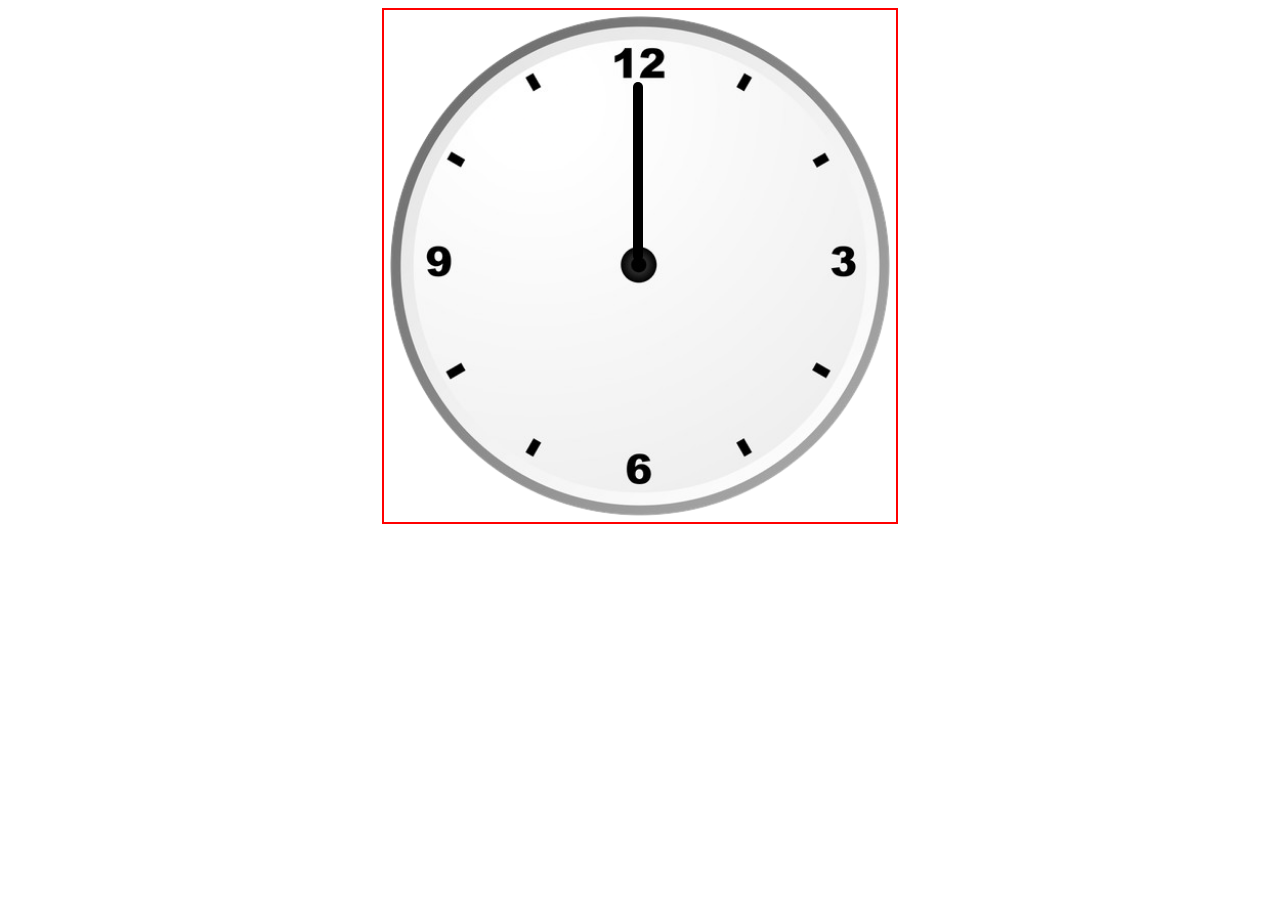
<file: clock/index.html>
<!DOCTYPE html>
<html lang="en">
<head>
    <meta charset="UTF-8">
    <meta name="viewport" content="width=device-width, initial-scale=1.0">
    <title>Clock using pure js</title>
    <link rel="stylesheet" href="style.css">
    <script src="script.js"></script>
</head>
<body>
    <div id="clockContainer">
        <div id="hour"></div>
        <div id="minute"></div>
        <div id="seconds"></div>
    </div>
</body>
</html>
</file>
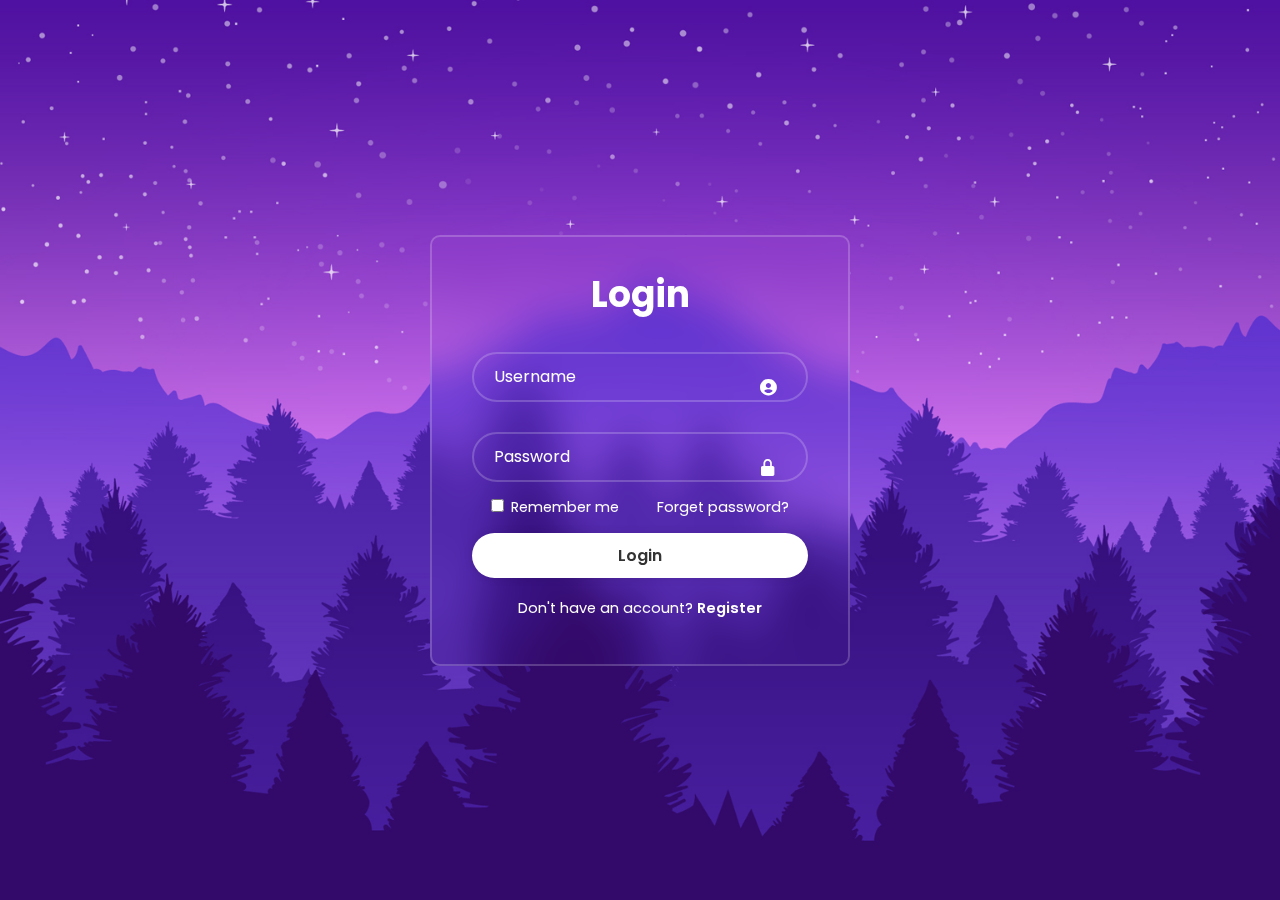
<file: login design/index.html>
<!DOCTYPE html>
<html lang="en">

<head>
    <meta charset="UTF-8">
    <meta name="viewport" content="width=device-width, initial-scale=1.0">
    <title>Login</title>
    <link rel="stylesheet" href="style.css" class="style">
    <link href='https://unpkg.com/boxicons@2.1.4/css/boxicons.min.css' rel='stylesheet'>
</head>

<body>
    <div class="wrapper">
        <form action="">
            <h1>Login</h1>
            <div class="input-box">
                <input type="text" placeholder="Username" required>
                <i class='bx bxs-user-circle bx-tada' ></i>
            </div>
            <div class="input-box">
                <input type="text" placeholder="Password" required>
                <i class='bx bxs-lock-alt bx-tada'></i>
            </div>

            <div class="remember-forget">
                <label><input type="checkbox"> Remember me
                </label>
                <a href="#">Forget password?</a>
            </div>

            <button type="submit" class="btn">Login</button>

            <div class="register-link">
                <p>Don't have an account? <a href="#">Register</a></p>
            </div>
        </form>
    </div>
</body>

</html>
</file>
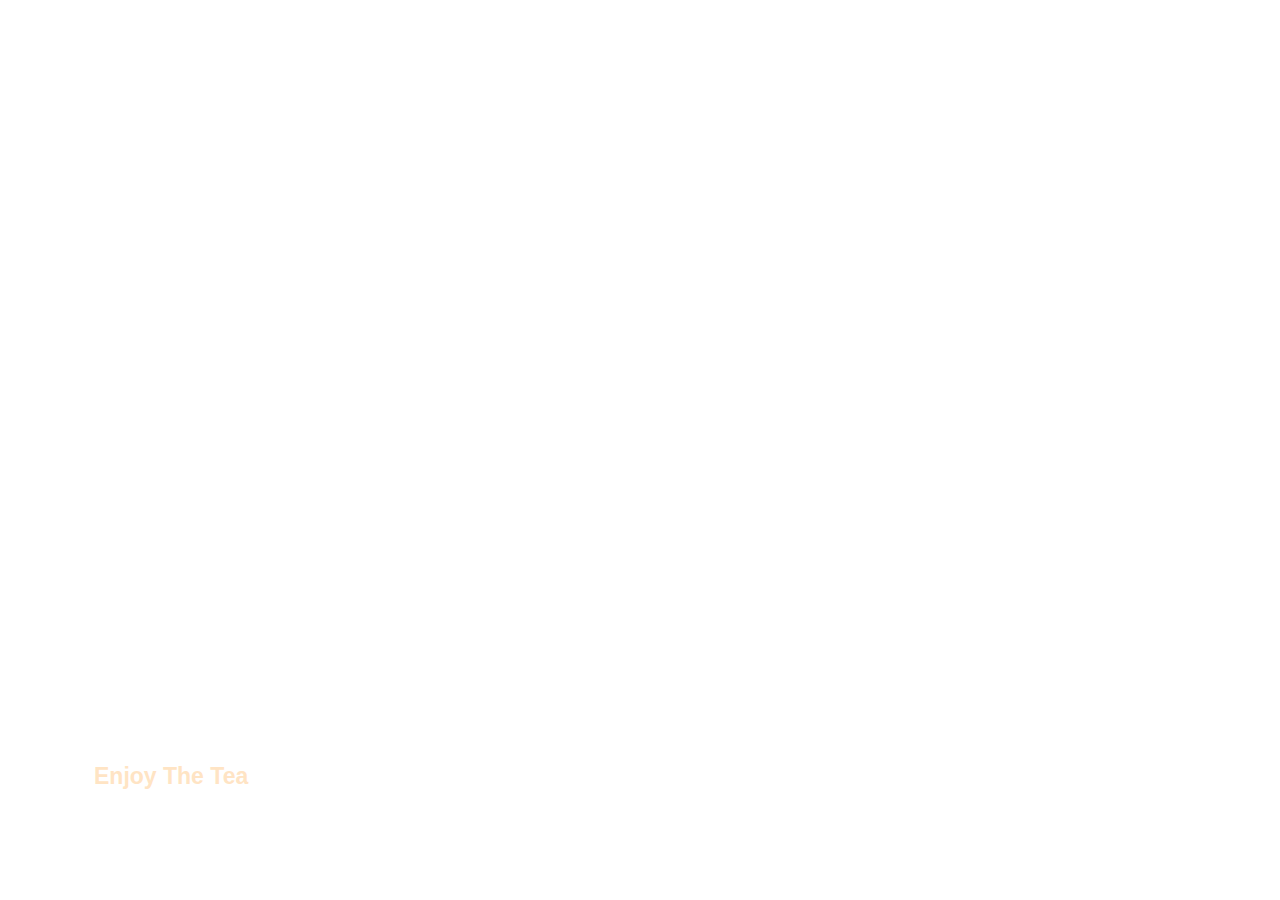
<file: 50 Days 50 Projects/Day 1/index.html>
<!DOCTYPE html>
<html lang="en">
<head>
    <meta charset="UTF-8">
    <meta name="viewport" content="width=device-width, initial-scale=1.0">
    <title>Expanding Cards</title>
    <link rel="stylesheet" href="style.css">
</head>
<body>
    <div class="container">
        <div class="panel active" style="background-image: url('https://plus.unsplash.com/premium_photo-1683121107354-804160f78eb8?q=80&w=2070&auto=format&fit=crop&ixlib=rb-4.0.3&ixid=M3wxMjA3fDB8MHxwaG90by1wYWdlfHx8fGVufDB8fHx8fA%3D%3D');">
            <h3>Enjoy The Tea</h3>
        </div>

        <div class="panel" style="background-image: url('https://images.unsplash.com/photo-1715244973301-8f364b725d92?q=80&w=2070&auto=format&fit=crop&ixlib=rb-4.0.3&ixid=M3wxMjA3fDB8MHxwaG90by1wYWdlfHx8fGVufDB8fHx8fA%3D%3D');">
            <h3>Flowers</h3>
        </div>

        <div class="panel" style="background-image: url('https://plus.unsplash.com/premium_photo-1669863280125-7789ef60adc0?q=80&w=2070&auto=format&fit=crop&ixlib=rb-4.0.3&ixid=M3wxMjA3fDB8MHxwaG90by1wYWdlfHx8fGVufDB8fHx8fA%3D%3D');">
            <h3>Desert</h3>
        </div>

        <div class="panel" style="background-image: url('https://images.unsplash.com/photo-1716927856017-ec6dd4e4021e?q=80&w=1974&auto=format&fit=crop&ixlib=rb-4.0.3&ixid=M3wxMjA3fDB8MHxwaG90by1wYWdlfHx8fGVufDB8fHx8fA%3D%3D');">
            <h3>Night Moon</h3>
        </div>

        <div class="panel" style="background-image: url('https://plus.unsplash.com/premium_photo-1717014613457-8bd75e18eb09?w=500&auto=format&fit=crop&q=60&ixlib=rb-4.0.3&ixid=M3wxMjA3fDB8MHxlZGl0b3JpYWwtZmVlZHw1M3x8fGVufDB8fHx8fA%3D%3D');">
            <h3>Buildings</h3>
        </div>
    </div>

    <script src="script.js"></script>
</body>
</html>
</file>
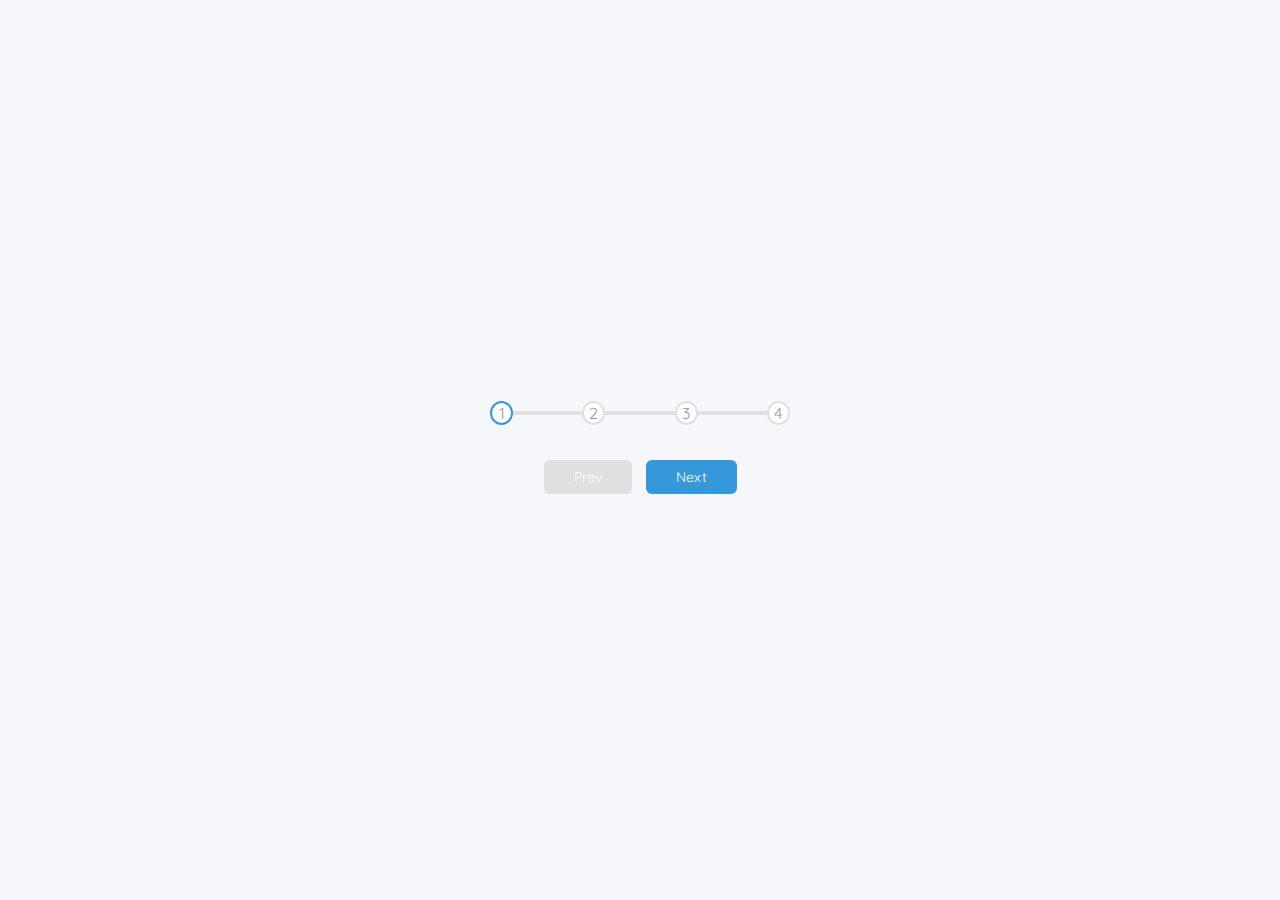
<file: 50 Days 50 Projects/Day 2/index.html>
<!DOCTYPE html>
<html lang="en">
<head>
    <meta charset="UTF-8">
    <meta name="viewport" content="width=device-width, initial-scale=1.0">
    <title>Progress Steps</title>
    <link rel="stylesheet" href="style.css">
</head>
<body>
    <div class="container">
        <div class="progress-container">
            <div class="progress" id="progress"></div>
            <div class="circle active">1</div>
            <div class="circle">2</div>
            <div class="circle">3</div>
            <div class="circle">4</div>
            
        </div>
            <button class="btn" id="prev" disabled>Prev</button>
            <button class="btn" id="next">Next</button>
            <script src="script.js"></script>
    </div>
</body>
</html>
</file>
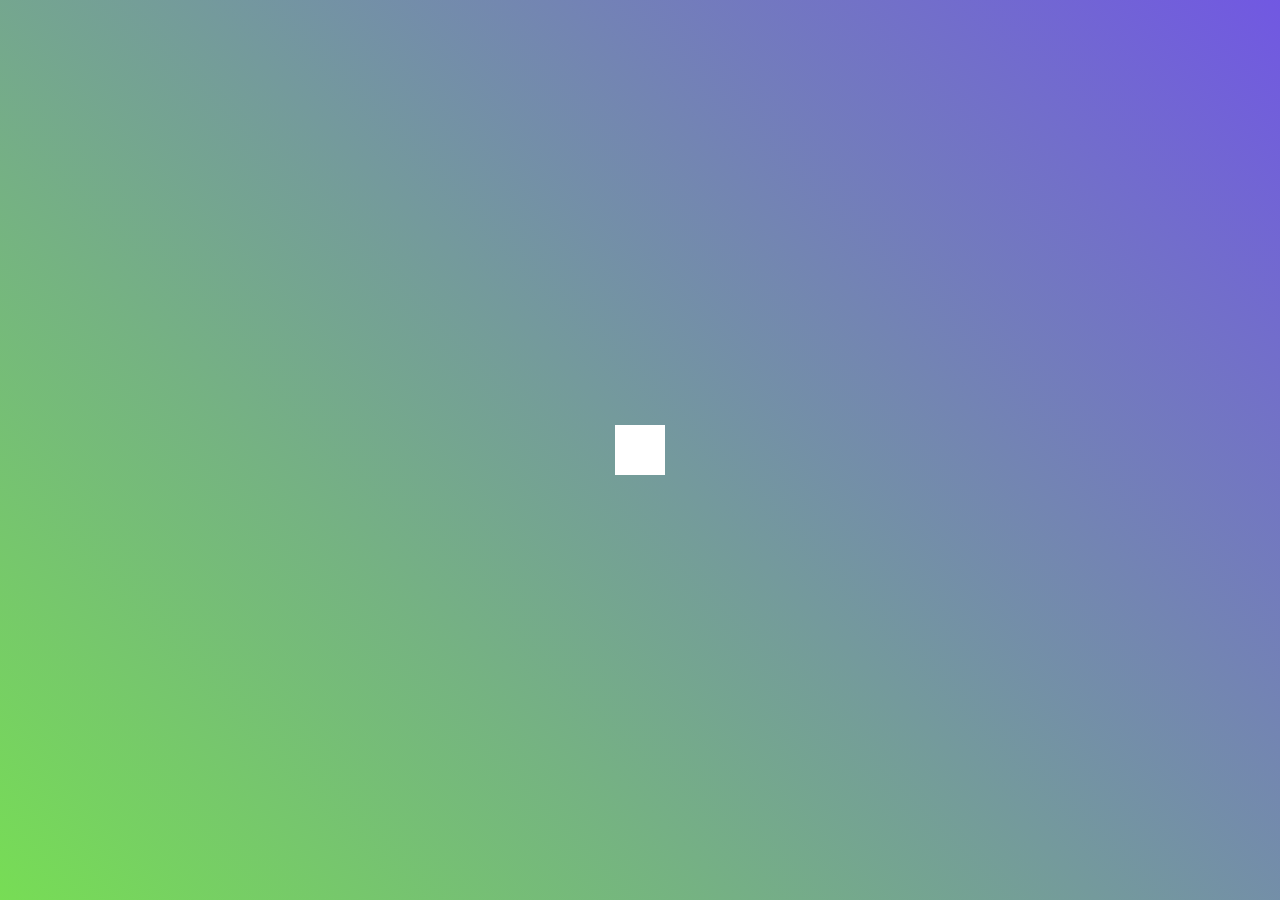
<file: 50 Days 50 Projects/Day 4/index.html>
<!DOCTYPE html>
<html lang="en">
<head>
    <meta charset="UTF-8">
    <meta name="viewport" content="width=device-width, initial-scale=1.0">
    <title>Document</title>
    <link rel="stylesheet" href="https://cdnjs.cloudflare.com/ajax/libs/font-awesome/6.5.2/css/all.min.css" integrity="sha512-SnH5WK+bZxgPHs44uWIX+LLJAJ9/2PkPKZ5QiAj6Ta86w+fsb2TkcmfRyVX3pBnMFcV7oQPJkl9QevSCWr3W6A==" crossorigin="anonymous" referrerpolicy="no-referrer" />
    <link rel="stylesheet" href="style.css">
</head>
<body>
    <div class="search">
        <input type="text" class="input" placeholder="search...">

        <button class="btn">
            <i class="fas fa-search"></i>
        </button>
    </div>
    <script src="script.js"></script>
</body>
</html>
</file>
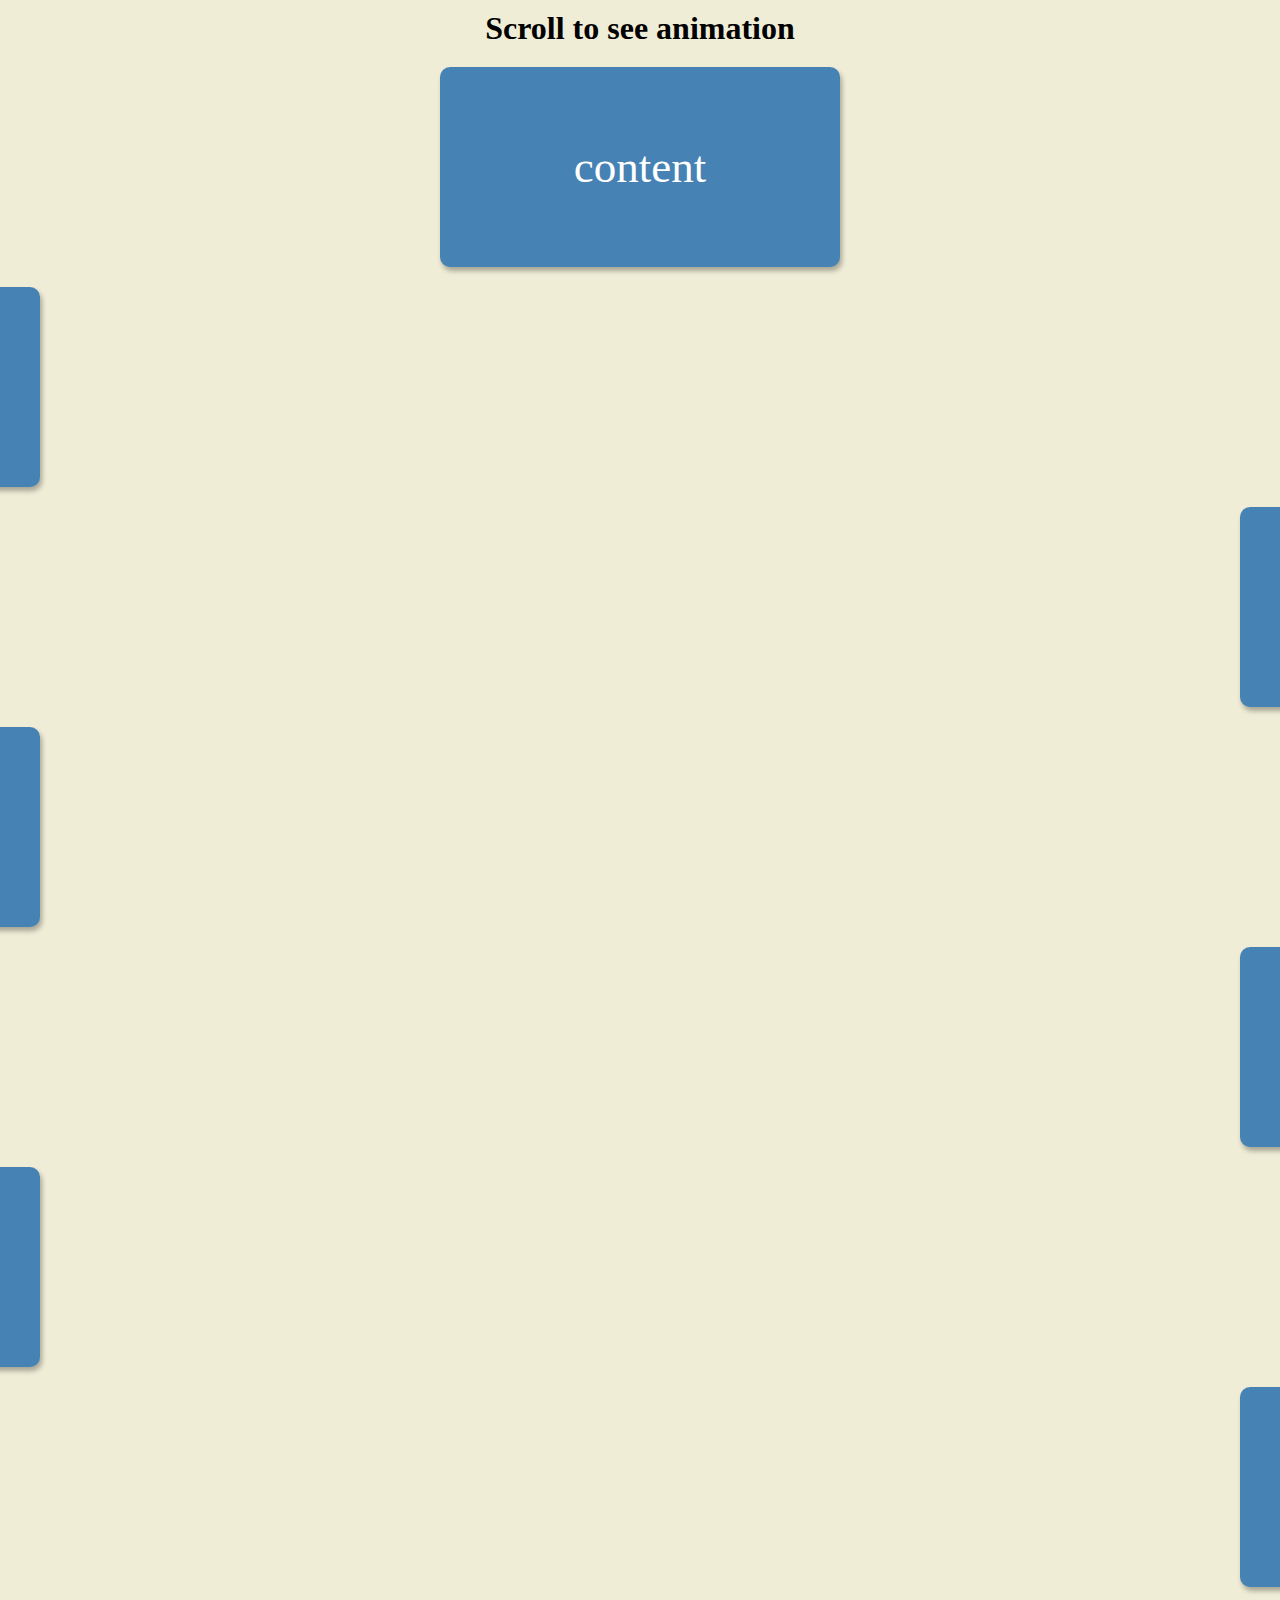
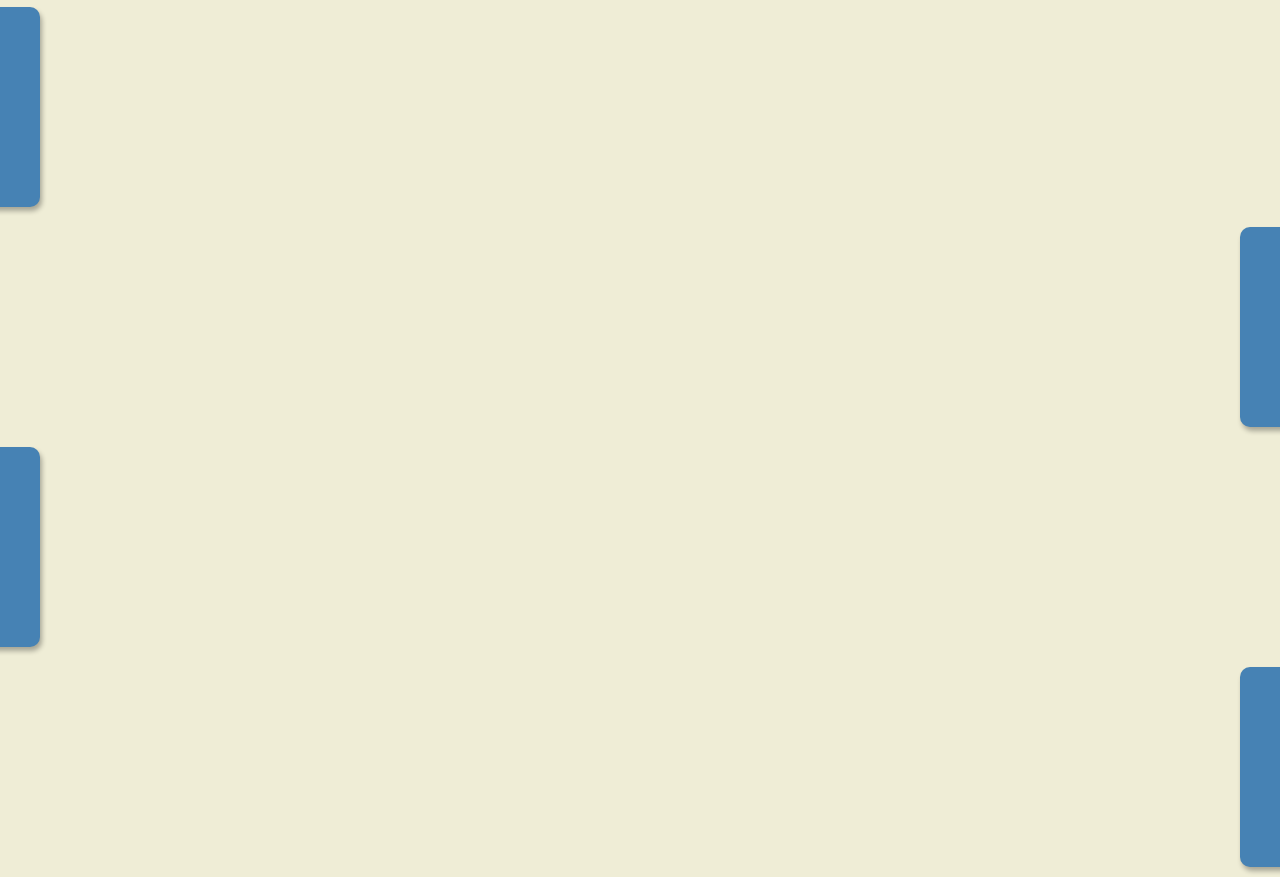
<file: 50 Days 50 Projects/Day 6/index.html>
<!DOCTYPE html>
<html lang="en">
<head>
    <meta charset="UTF-8">
    <meta name="viewport" content="width=device-width, initial-scale=1.0">
    <title>Document</title>
    <link rel="stylesheet" href="style.css">
</head>
<body>
    <h1>Scroll to see animation</h1>
    <div class="box show">content</div>
    <div class="box">content</div>
    <div class="box">content</div>
    <div class="box">content</div>
    <div class="box">content</div>
    <div class="box">content</div>
    <div class="box">content</div>
    <div class="box">content</div>
    <div class="box">content</div>
    <div class="box">content</div>
    <div class="box">content</div>
    <script src="script.js"></script>
</body>
</html>
</file>
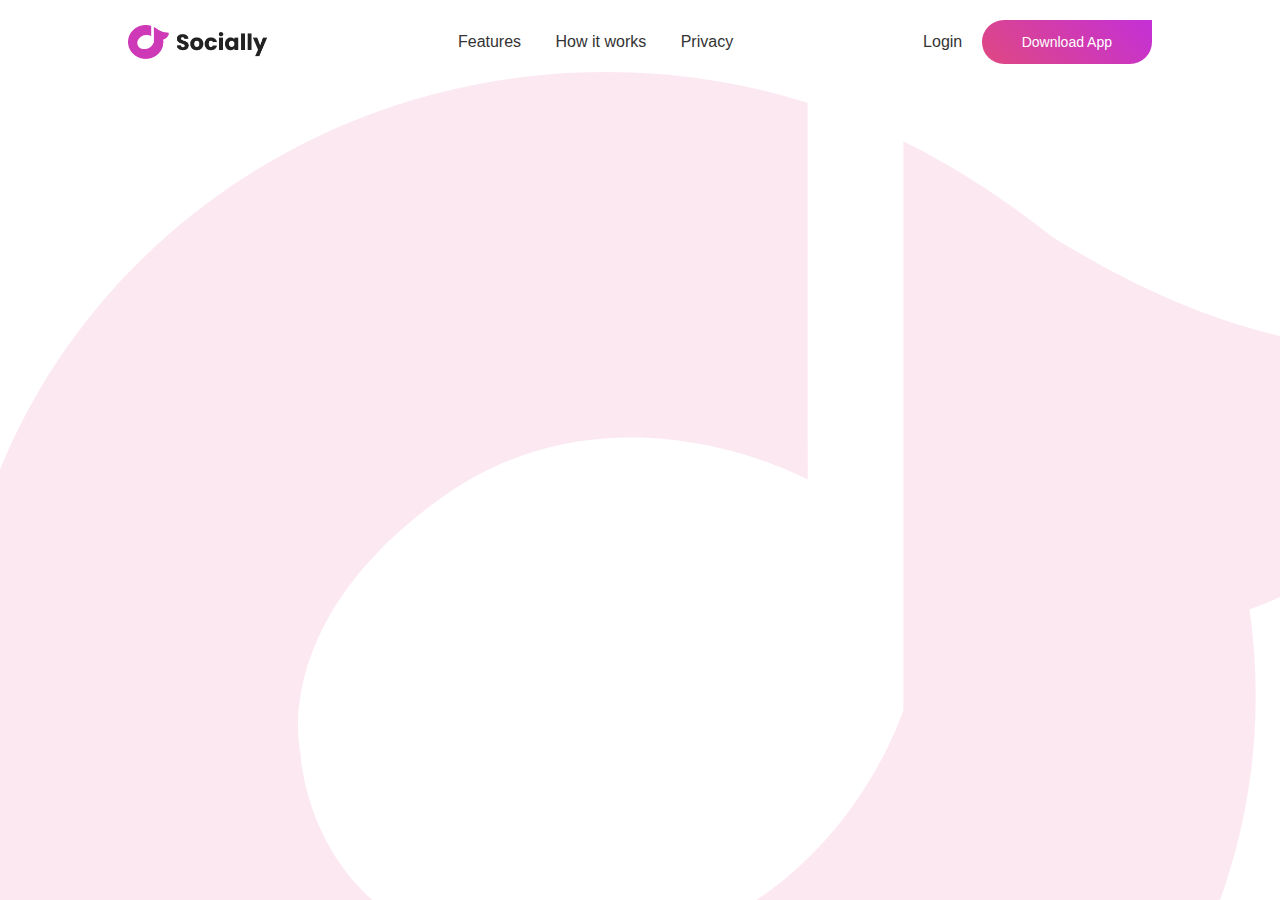
<file: Start design/indexx.html>
<!DOCTYPE html>
<html lang="en">
<head>
    <meta charset="UTF-8">
    <meta name="viewport" content="width=device-width, initial-scale=1.0">
    <title>Start</title>
    <link rel="stylesheet" href="style.css">
</head>
<body>
    <div class="hero">
        <nav>
            <img src="images/logo.png" class="logo">
            <ul>
                <li><a href="#">Features</a></li>
                <li><a href="#">How it works</a></li>
                <li><a href="#">Privacy</a></li>
            </ul>
            <div>
                <a class="login-btn" href="#">Login</a>
                <a class="btn" href="#">Download App</a>
            </div>
        </nav>
        <div class="content">
            <h1 class="anim" >Make<br>New Friends</h1>
            <p class="anim" >Lorem ipsum dolor sit amet consectetur, adipisicing elit. Dolor repellat repudiandae recusandae sed minus totam.</p>
            <a href="#" class="btn anim">Join Now</a>
        </div>
        <img src="images/pic.png" class="feature-img anim">
    </div>
</body>
</html>
</file>
<file: clock/style.css>
#clockContainer {
    position: relative;
    margin: auto;
    border: 2px solid red;
    height: 40vw;
    width: 40vw;
    background: url(clock.png) no-repeat;
    background-size: 100%;
}

#hour,
#minute,
#seconds {
    position: absolute;
    background: black;
    border-radius: 10px;
    transform-origin: bottom;
}

#hour {
    height: 19%;
    width: 2%;
    top: 30%;
    left: 48.65%;
}

#minute {
    height: 26%;
    width: 2%;
    top: 21%;
    left: 48.65%;
}

#seconds {
    height: 34%;
    width: 2%;
    top: 14%;
    left: 48.65%;   
}
</file>
<file: login design/style.css>
@import url('https://fonts.googleapis.com/css2?family=Poppins:ital,wght@0,100;0,200;0,300;0,400;0,500;0,600;0,700;0,800;0,900;1,100;1,200;1,300;1,400;1,500;1,600;1,700;1,800;1,900&display=swap');

* {
    margin: 0;
    padding: 0;
    box-sizing: border-box;
    font-family: "poppins", sans-serif;
}

body {
    display: flex;
    justify-content: center;
    align-items: center;
    min-height: 100vh;
    background: url(img.jpg) no-repeat;
    background-size: cover;
    background-position: center;
}

.wrapper {
    width: 420px;
    background-color: transparent;
    border: 2px solid rgba(255, 255, 255, .2);
    color: #fff;
    border-radius: 10px;
    padding: 30px 40px;
    backdrop-filter: blur(20px);
    box-shadow: 0, 0, 10px rgba(0, 0, 0, .2);
}

.wrapper h1 {
    font-size: 36px;
    text-align: center;
}

.input-box {
    position: relative;
    width: 100%;
    height: 50px;
    margin: 30px 0;
}

.input-box input {
    width: 100%;
    height: 50px;
    background: transparent;
    border: none;
    outline: none;
    border: 2px solid rgb(255, 255, 255, .2);
    border-radius: 40px;
    font-size: 16px;
    color: #fff;
    padding: 20px 45px 20px 20px;
}

.input-box input::placeholder {
    color: #fff;
}

.input-box i {
    position: absolute;
    right: 20px;
    top: 50%;
    transform: translate(-50%);
    font-size: 20px;
}

.wrapper .remember-forget {
    display: flex;
    justify-content: space-around;
    font-size: 14.5px;
    margin: -15px 0 15px;
}

.remember-forget label input {
    accent-color: #fff;
    margin-right: 3px;
}

.remember-forget a {
    color: #fff;
    text-decoration: none;
}

.remember-forget a:hover {
    text-decoration: underline;
}

.wrapper .btn {
    width: 100%;
    height: 45px;
    background: #fff;
    border: none;
    outline: none;
    border-radius: 40px;
    box-shadow: 0 0 10px rgb(0, 0, 0, .1);
    cursor: pointer;
    font-size: 16px;
    color: #333;
    font-weight: 600;
}

.wrapper .register-link {
    font-size: 14.5px;
    text-align: center;
    margin: 20px 0 15px;
}

.register-link p a {
    color: #fff;
    text-decoration: none;
    font-weight: 600;
}

.register-link p a:hover{
    text-decoration: underline;
}
</file>
<file: 50 Days 50 Projects/Day 1/style.css>
@import url('https://fonts.googleapis.com/css2?family=Mulish:ital,wght@0,200..1000;1,200..1000&display=swap');

* {
    background: border-box;
}

body {
    font-family: 'Muli', sans-serif;
    justify-content: center;
    align-items: center;
    flex-direction: column;
    display: flex;
    height: 100vh;
    overflow: hidden;
    margin: 0;
}

.container {
    display: flex;
    width: 90vw;
}

.panel {
    background-size: auto 100%;
    background-position: center;
    background-repeat: no-repeat;
    height: 80vh;
    border-radius: 50px;
    color: bisque;
    cursor: pointer;
    margin: 10px;
    flex: 0.5;
    position: relative;
    transition: flex 0.7s ease-in-out;
}

.panel h3 {
    font-size: 23px;
    position: absolute;
    bottom: 20px;
    left: 20px;
    margin: 0;
    opacity: 0;
}

.panel.active {
    flex: 5;
}

.panel.active h3 {
    opacity: 1;
}

@media (max-width: 480px) {
    .container {
        width: 100vh;
    }

    .panel:nth-of-type(4),.panel:nth-of-type(5) {
        display: none;
    }
}
</file>
<file: 50 Days 50 Projects/Day 2/style.css>
@import url('https://fonts.googleapis.com/css2?family=Quicksand:wght@300..700&display=swap');

* {
    box-sizing: border-box;
}

body {
    font-family: 'Quicksand', sans-serif;
    margin: 0;
    justify-content: center;
    align-items: center;
    display: flex;
    height: 100vh;
    overflow: hidden;
    background-color: #f6f7fb;
}

.container {
    text-align: center;
}

.progress-container {
    display: flex;
    justify-content: space-between;
    max-width: 100%;
    position: relative;
    width: 300px;
    margin-bottom: 30px;
}

.progress {
    background-color: #3498db;
    position: absolute;
    top: 50%;
    left: 0;
    transform: translateY(-50%);
    height: 4px;
    width: 0%;
    z-index: -1;
    transition: .4s ease;
}

.progress-container::before {
    content: ' ';
    background-color: #e0e0e0;
    position: absolute;
    top: 50%;
    left: 0;
    transform: translateY(-50%);
    height: 4px;
    width: 100%;
    z-index: -1;
}

.circle {
    background-color: #fff;
    border-radius: 50%;
    color: #999;
    display: flex;
    width: 23px;
    align-items: center;
    justify-content: center;
    border-color: pink;
    border: 2px solid #e0e0e0;
    transition: 0.4s ease;
}

.circle.active {
    border-color: #3498db;
}

.btn {
    background-color: #3498db;
    color: #fff;
    border: 0;
    border-radius: 6px;
    font-family: inherit;
    padding: 8px 30px;
    cursor: pointer;
    margin: 5px;
    font-size: 14px; 
}

.btn:active {
    transform: scale(0.98);
}

.btn:disabled {
    background-color: #e0e0e0;
    cursor: not-allowed;
}
</file>
<file: 50 Days 50 Projects/Day 4/style.css>
@import url('https://fonts.googleapis.com/css2?family=Montserrat:ital,wght@0,100..900;1,100..900&display=swap');

* {
    box-sizing: border-box;
}

body {
    background-image: linear-gradient(45deg, #7d5f, #7158e2);
    margin: 0;
    font-family: 'Montserrat' sans-serif;
    height: 100vh;
    display: flex;
    align-items: center;
    justify-content: center;
}

.search {
    position: relative;
    height: 50px;
}

.btn {
    background-color: #fff;
    position: absolute;
    font-size: 18px;
    border: 0;
    height: 50px;
    width: 50px;
    top: 0;
    left: 0;
    transition: width 0.3s ease;
}

.search .input {
    background-color: #fff;
    border: 0;
    font-size: 18px;
    height: 50px;
    width: 50px;
    cursor: pointer;
    transition: transform 0.3s ease
}

.btn:focus, .input:focus {
    outline: none;
}

.search.active .input {
    width: 200px;
}

.search.active .btn {
    transform: translateX(198px);
}
</file>
<file: 50 Days 50 Projects/Day 6/style.css>
* {
    box-sizing: border-box;
}

body {
    background-color: #efedd6;
    margin: 0;
    display: flex;
    flex-direction: column;
    justify-content: center;
    align-items: center;
    margin: 0;
    overflow-x: hidden;
}

h1 {
    margin: 10px;
}

.box {
    display: flex;
    background-color: steelblue;
    margin: 10px;
    color: #fff;
    font-size: 45px;
    align-items: center;
    justify-content: center;
    border-radius: 10px;
    width: 400px;
    height: 200px;
    box-shadow: 2px 4px 5px rgba(0, 0, 0, 0.3);
    transform: translateX(200%);
    transition: transform 0.4s ease;
}

.box:nth-of-type(even) {
    transform: translateX(-200%);
}

.box.show {
    transform: translatex(0);
}

.box h1 {
    font-size: 45px;
}
</file>
<file: Start design/style.css>
* {
    margin: 0;
    padding: 0;
    box-sizing: border-box;
    font-family: 'poppins', sans-serif;
}

.hero {
    width: 100%;
    min-height: 100vh;
    background-image: url(images/back-image.png);
    background-position: center;
    overflow: hidden;
    padding: 10px 10%;
    position: relative;
}

nav {
    padding: 10px 0;
    display: flex;
    align-items: center;
    justify-content: space-between;
}

.logo {
    width: 140px;
}

nav ul li {
    display: inline-block;
    list-style: none;
    margin: 10px 15px;
}

nav ul li a {
    text-decoration: none;
    color: #333;
    font-weight: 300;
}

.login-btn {
    text-decoration: none;
    color: #333;
    margin-right: 15px;
    font-weight: 400;
}

.btn {
    display: inline-block;
    text-decoration: none;
    padding: 14px 40px;
    color: #fff;
    background-image: linear-gradient(45deg, #df4881, #c430d7);
    font-size: 14px;
    border-radius: 30px;
    border-top-right-radius: 0;
    /* transition: 0.5s; */
}

.content {
    margin-top: 10%;
    max-width: 600px;
}

.content h1 {
    font-size: 70px;
    color: #222;
}

.content p {
    margin: 10px 0 30px;
    color: #333;
    animation-delay: 0.5s;
}

.content .btn {
    padding: 15px 80px;
    font-size: 16px;
    animation-delay: 1s;
}

.btn:hover{
    border-top-right-radius: 30px;
}

.feature-img {
    width: 530px;
    position: absolute;
    bottom: 0;
    right: 10%;
}

.feature-img.anim{
    animation-delay: 1.5s;
}

.anim {
    opacity: 0;
    transform: translateY(30px);
    animation: moveup 0.5s linear forwards;
}

@keyframes moveup {
    100%{
        opacity: 1;
        transform: translateY(0px);
    }
}
</file>
